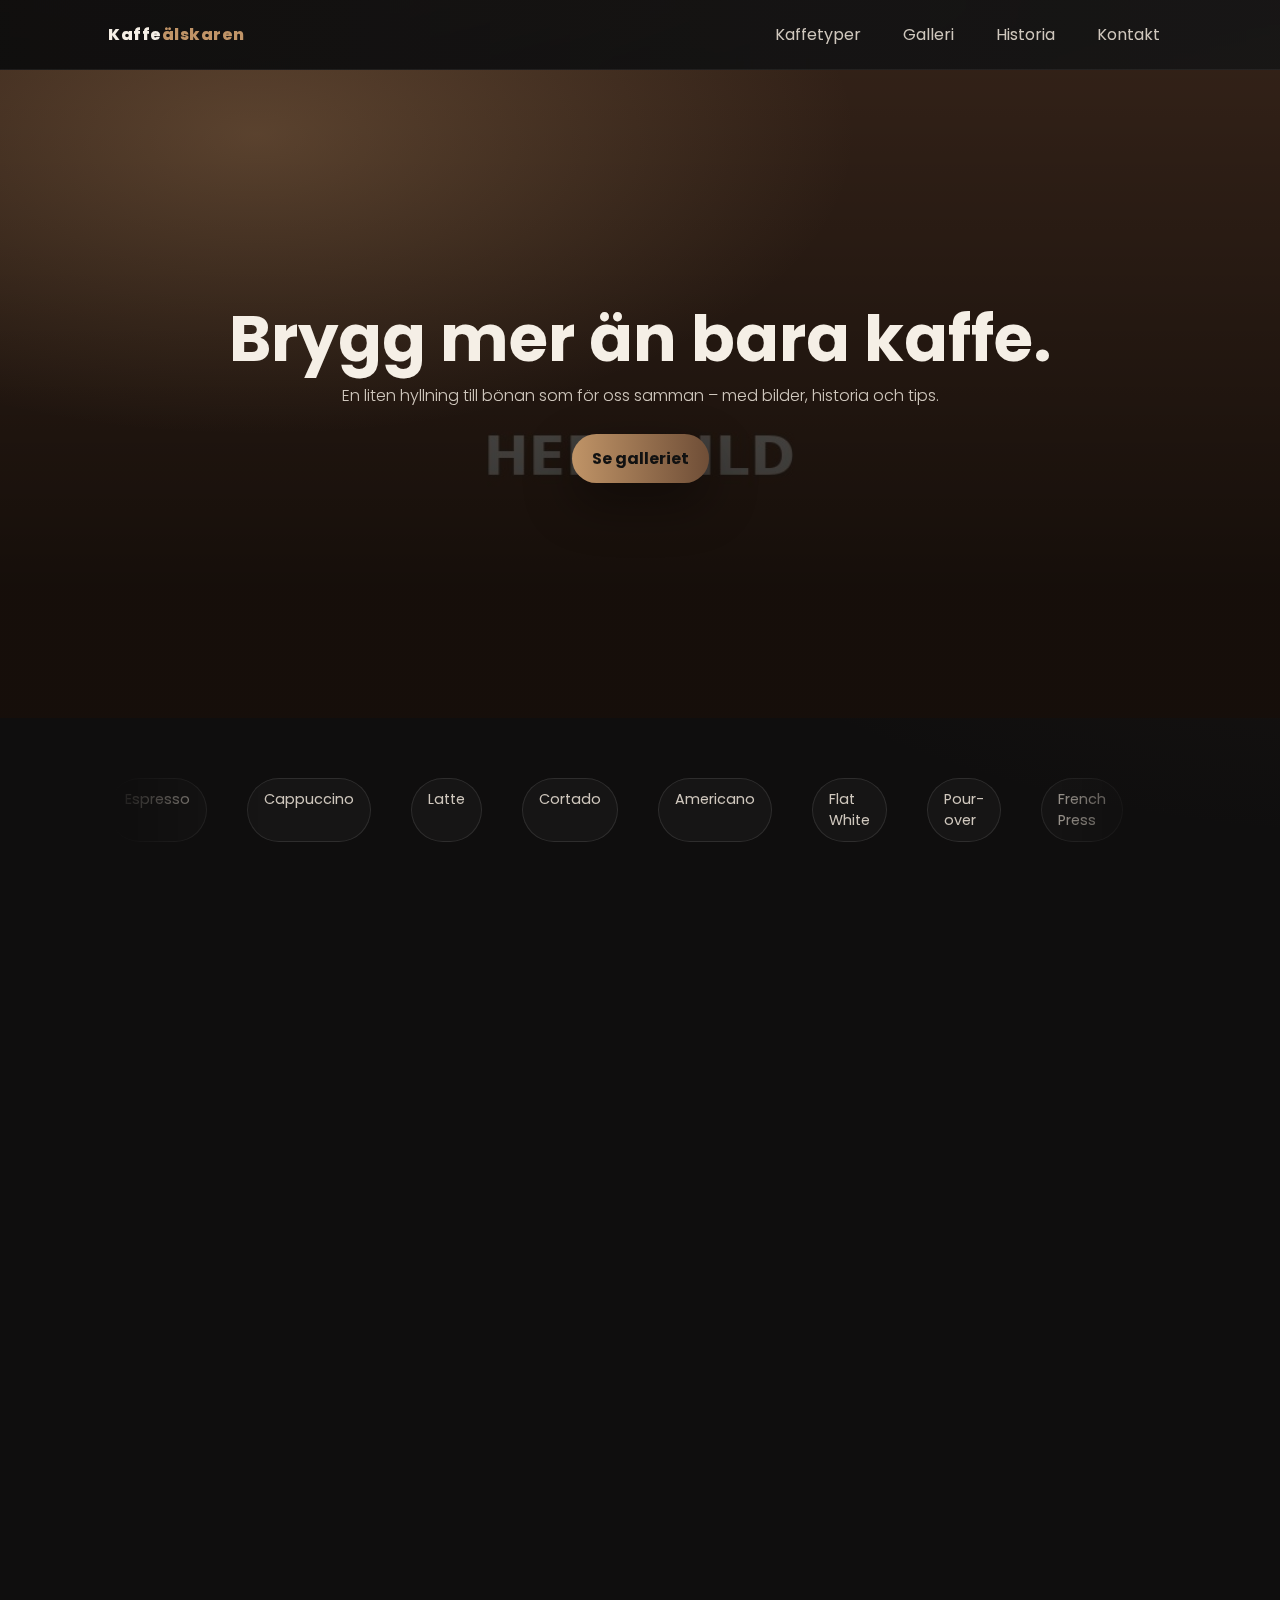
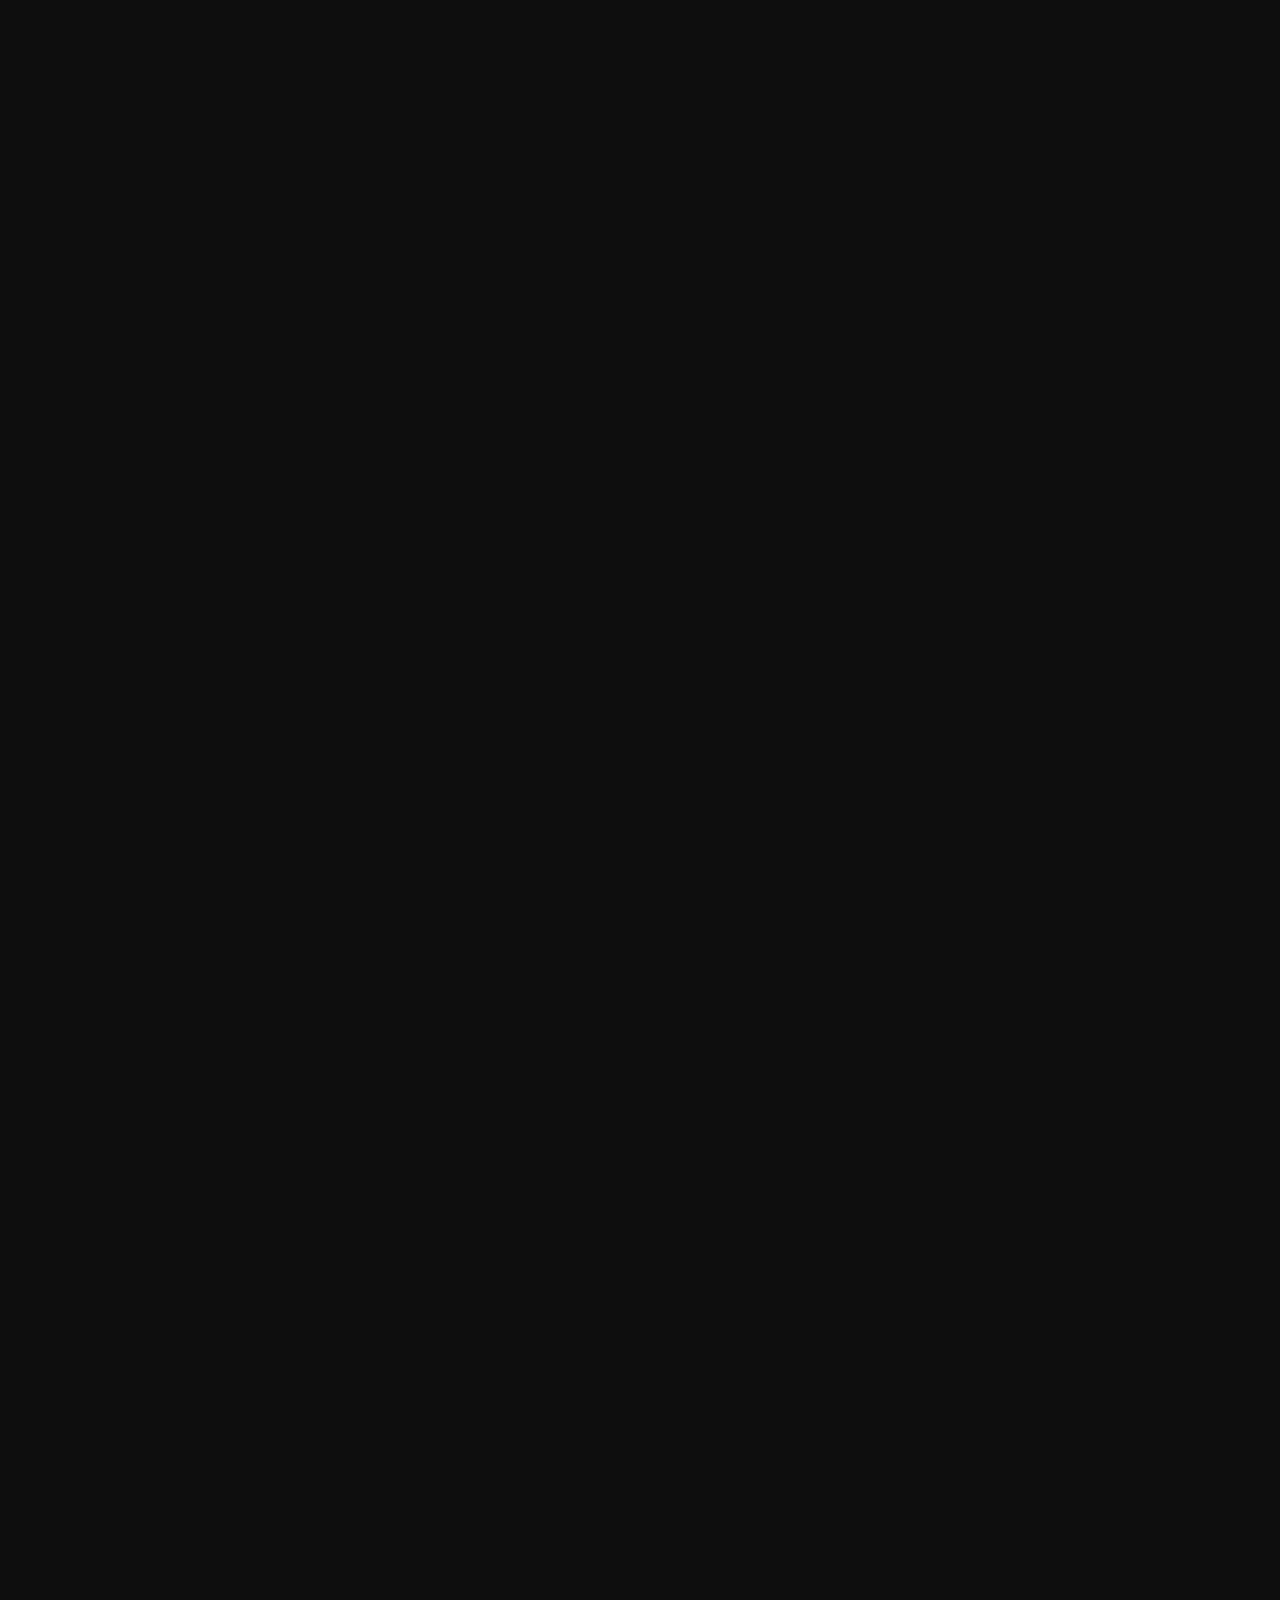
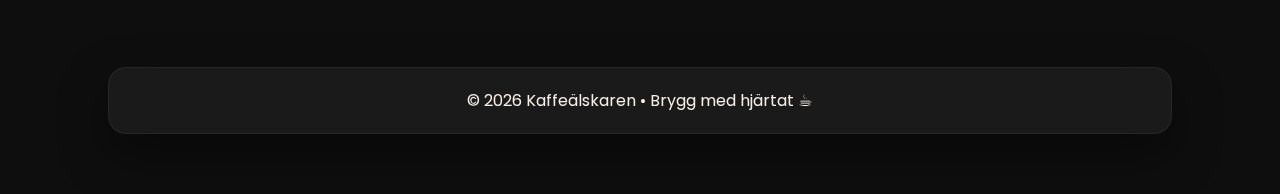
<file: index.html>
<!DOCTYPE html>
<html lang="sv">
<head>
  <meta charset="UTF-8" />
  <meta name="viewport" content="width=device-width, initial-scale=1" />
  <title>Kaffeälskaren ☕</title>
  <!-- Google Font -->
  <link href="https://fonts.googleapis.com/css2?family=Poppins:wght@300;400;600;800&display=swap" rel="stylesheet">
  <style>
    :root{
      --bg:#0f0e0e;        /* mörk bakgrund */
      --card:#1b1a1a;      /* kortbakgrund */
      --accent:#c09467;    /* kaffe-guld */
      --accent-2:#6f4e37;  /* espresso-brun */
      --text:#f5efe6;      /* ljus text */
      --muted:#cfc7bd;     /* sekundär text */
      --shadow: 0 20px 50px rgba(0,0,0,.4);
    }
    *{box-sizing:border-box}
    html{scroll-behavior:smooth}
    body{
      margin:0;
      font-family:'Poppins',system-ui,-apple-system,Segoe UI,Roboto,Arial,sans-serif;
      color:var(--text);
      background: radial-gradient(1200px 600px at 10% -10%, rgba(192,148,103,.15), transparent),
                  radial-gradient(900px 500px at 110% 10%, rgba(111,78,55,.15), transparent),
                  var(--bg);
    }
    a{color:inherit}

    /* NAV */
    .nav{
      position:sticky; top:0; z-index:1000;
      backdrop-filter:saturate(1.2) blur(12px);
      background:linear-gradient(90deg, rgba(15,14,14,.85), rgba(27,26,26,.6));
      border-bottom:1px solid rgba(255,255,255,.06);
    }
    .nav-inner{max-width:1100px;margin:auto;display:flex;align-items:center;justify-content:space-between;padding:14px 18px}
    .brand{font-weight:800;letter-spacing:.5px}
    .brand span{color:var(--accent)}
    .menu{display:flex;gap:18px}
    .menu a{padding:8px 12px;border-radius:999px;color:var(--muted);text-decoration:none}
    .menu a:hover{background:rgba(255,255,255,.06);color:var(--text)}
    .menu-toggle{display:none}

    /* HERO */
    .hero{position:relative;min-height:72vh;display:grid;place-items:center;overflow:hidden}
    .hero::before{
      content:"";position:absolute;inset:0;z-index:-2;
      background:url('hero.jpg') center/cover no-repeat fixed;
      filter:brightness(.55) saturate(1.1);
    }
    .hero::after{
      content:"";position:absolute;inset:0;z-index:-1;
      background:radial-gradient(600px 300px at 20% 10%, rgba(192,148,103,.3), transparent),
                 linear-gradient(180deg, rgba(0,0,0,.2) 0%, rgba(0,0,0,.65) 80%);
    }
    .hero-content{max-width:900px;padding:60px 20px;text-align:center}
    .title{font-size:clamp(2rem,6vw,4rem);line-height:1.05;margin:0 0 10px}
    .subtitle{color:var(--muted);font-weight:300;margin:0 0 26px}
    .cta{display:inline-block;padding:12px 20px;border-radius:999px;background:linear-gradient(90deg,var(--accent),var(--accent-2));
         color:#111;text-decoration:none;font-weight:700;box-shadow:var(--shadow);transform:translateY(0);transition:transform .2s ease}
    .cta:hover{transform:translateY(-2px)}

    /* WRAPPER & SECTIONS */
    .wrap{max-width:1100px;margin:auto;padding:60px 18px}
    .section{margin:70px 0}
    .section h2{font-size:clamp(1.6rem,3vw,2.2rem);margin:0 0 14px;color:var(--accent)}
    .section p.lead{color:var(--muted);margin:0 0 30px}

    /* CARDS (kaffetyper) */
    .cards{display:grid;grid-template-columns:repeat(3,1fr);gap:18px}
    .card{background:var(--card);border:1px solid rgba(255,255,255,.06);border-radius:18px;overflow:hidden;box-shadow:var(--shadow);
          transform:translateY(0) scale(1);transition:transform .3s ease, box-shadow .3s ease}
    .card:hover{transform:translateY(-6px) scale(1.01);box-shadow:0 30px 60px rgba(0,0,0,.45)}
    .card img{width:100%;height:180px;object-fit:cover;display:block;filter:saturate(1.05)}
    .card .pad{padding:16px}
    .chip{display:inline-block;padding:4px 10px;border-radius:999px;background:rgba(192,148,103,.15);color:var(--accent);font-size:.8rem;margin-bottom:8px}

    /* GALLERY */
    .gallery{display:grid;grid-template-columns:repeat(3,1fr);gap:12px}
    .shot{position:relative;border-radius:14px;overflow:hidden;border:1px solid rgba(255,255,255,.06);box-shadow:var(--shadow)}
    .shot img{width:100%;height:240px;object-fit:cover;display:block;transform:scale(1.02);transition:transform .5s ease}
    .shot:hover img{transform:scale(1.08)}
    .shot::after{content:"";position:absolute;inset:auto 0 0 0;height:55%;background:linear-gradient(180deg,transparent,rgba(0,0,0,.6))}

    /* KONTAKT */
    .contact{display:grid;grid-template-columns:1.1fr .9fr;gap:20px;align-items:stretch}
    .pane{background:var(--card);border:1px solid rgba(255,255,255,.06);border-radius:18px;padding:20px;box-shadow:var(--shadow)}
    label{font-size:.9rem;color:var(--muted)}
    input,textarea{width:100%;Padding:12px 14px;margin-top:6px;margin-bottom:14px;border-radius:12px;border:1px solid rgba(255,255,255,.12);background:#131313;color:var(--text)}
    textarea{resize:vertical;min-height:120px}
    .btn{padding:12px 16px;border:0;border-radius:12px;background:linear-gradient(90deg,var(--accent),var(--accent-2));color:#111;font-weight:700;cursor:pointer}
    .btn:hover{filter:brightness(1.05)}

    /* REVEAL on scroll */
    .reveal{opacity:0;transform:translateY(14px);transition:opacity .7s ease, transform .7s ease}
    .reveal.show{opacity:1;transform:none}

    /* MARQUEE beans */
    .beans{display:flex;gap:40px;overflow:hidden;mask-image:linear-gradient(90deg,transparent,black 15%,black 85%,transparent)}
    .beans .row{display:flex;gap:40px;animation:slide 26s linear infinite}
    @keyframes slide{to{transform:translateX(-50%)}}
    .bean{padding:10px 16px;border:1px solid rgba(255,255,255,.1);background:rgba(255,255,255,.03);border-radius:999px;color:var(--muted);font-size:.9rem}

    /* RESPONSIVE */
    @media (max-width: 900px){
      .cards{grid-template-columns:1fr 1fr}
      .gallery{grid-template-columns:1fr 1fr}
      .contact{grid-template-columns:1fr}
      .hero{min-height:64vh}
    }
    @media (max-width: 580px){
      .nav-inner{padding:12px}
      .menu{display:none}
      .menu-toggle{display:inline-flex;gap:8px;align-items:center;padding:8px 12px;border-radius:10px;border:1px solid rgba(255,255,255,.1);background:rgba(255,255,255,.04)}
      .menu.open{display:flex;flex-direction:column;position:absolute;top:58px;right:12px;background:rgba(22,22,22,.96);padding:10px;border-radius:14px;border:1px solid rgba(255,255,255,.08)}
      .cards{grid-template-columns:1fr}
      .gallery{grid-template-columns:1fr}
    }
  </style>
</head>
<body>
  <!-- NAV -->
  <nav class="nav">
    <div class="nav-inner">
      <div class="brand">Kaffe<span>älskaren</span></div>
      <button class="menu-toggle" aria-label="Meny" onclick="document.querySelector('.menu').classList.toggle('open')">☰ Meny</button>
      <div class="menu">
        <a href="#typer">Kaffetyper</a>
        <a href="#galleri">Galleri</a>
        <a href="#historia">Historia</a>
        <a href="#kontakt">Kontakt</a>
      </div>
    </div>
  </nav>

  <!-- HERO -->
  <header class="hero">
    <div class="hero-content reveal">
      <h1 class="title">Brygg mer än bara kaffe.</h1>
      <p class="subtitle">En liten hyllning till bönan som för oss samman – med bilder, historia och tips.</p>
      <a class="cta" href="#galleri">Se galleriet</a>
    </div>
  </header>

  <main class="wrap">
    <!-- Liten rullande rad "kaffebönor" -->
    <div class="beans" aria-hidden="true">
      <div class="row">
        <span class="bean">Espresso</span><span class="bean">Cappuccino</span><span class="bean">Latte</span><span class="bean">Cortado</span><span class="bean">Americano</span><span class="bean">Flat White</span>
        <span class="bean">Pour-over</span><span class="bean">French Press</span><span class="bean">Macchiato</span><span class="bean">Cold Brew</span>
      </div>
      <div class="row" aria-hidden="true">
        <span class="bean">Espresso</span><span class="bean">Cappuccino</span><span class="bean">Latte</span><span class="bean">Cortado</span><span class="bean">Americano</span><span class="bean">Flat White</span>
        <span class="bean">Pour-over</span><span class="bean">French Press</span><span class="bean">Macchiato</span><span class="bean">Cold Brew</span>
      </div>
    </div>

    <!-- KAFFETYPER -->
    <section id="typer" class="section">
      <h2 class="reveal">Kaffetyper</h2>
      <p class="lead reveal">Välj din favorit – från intensiv espresso till silkig latte.</p>
      <div class="cards">
        <article class="card reveal">
          <img src="coffee1.jpg" alt="Espresso i liten kopp" />
          <div class="pad">
            <span class="chip">Espresso</span>
            <h3>Ren kraft i en klunk</h3>
            <p class="muted">Koncentrerad, intensiv och basen till många kaffedrycker.</p>
          </div>
        </article>
        <article class="card reveal">
          <img src="coffee2.jpg" alt="Latte med latte art" />
          <div class="pad">
            <span class="chip">Latte</span>
            <h3>Mjukt och mjölkigt</h3>
            <p class="muted">Perfekt balans mellan espresso och ångad mjölk.</p>
          </div>
        </article>
        <article class="card reveal">
          <img src="coffee3.jpg" alt="Cold brew i glas" />
          <div class="pad">
            <span class="chip">Cold Brew</span>
            <h3>Kallbryggt, långsamt & lent</h3>
            <p class="muted">Bryggt kallt i många timmar – låg beska, stor smak.</p>
          </div>
        </article>
      </div>
    </section>

    <!-- GALLERI -->
    <section id="galleri" class="section">
      <h2 class="reveal">Galleri</h2>
      <p class="lead reveal">Ett smakprov på kaffets många uttryck.</p>
      <div class="gallery">
        <figure class="shot reveal"><img src="coffee4.jpg" alt="Bönor och kvarn" /></figure>
        <figure class="shot reveal"><img src="coffee5.jpg" alt="Latte art i närbild" /></figure>
        <figure class="shot reveal"><img src="coffee6.jpg" alt="Chemex bryggning" /></figure>
        <figure class="shot reveal"><img src="coffee7.jpg" alt="Cappuccino på café" /></figure>
        <figure class="shot reveal"><img src="coffee8.jpg" alt="Espressomaskin" /></figure>
        <figure class="shot reveal"><img src="coffee9.jpg" alt="Iskaffe" /></figure>
      </div>
    </section>

    <!-- HISTORIA -->
    <section id="historia" class="section">
      <h2 class="reveal">Kaffehistoria</h2>
      <p class="lead reveal">Från Etiopien på 800-talet till dagens tredje vågens kaffekultur.</p>
      <div class="pane reveal">
        <p>
          Enligt legenden upptäckte herdpojken Kaldi kaffebönans uppiggande effekt i Etiopien. Drycken spred sig
          via Arabiska halvön till Europa under 1600-talet och blev snabbt en kulturell samlingspunkt. Idag fortsätter
          hantverk, ursprung och hållbarhet att forma hur vi odlar, rostar och brygger.
        </p>
      </div>
    </section>

    <!-- KONTAKT -->
    <section id="kontakt" class="section">
      <h2 class="reveal">Kontakt</h2>
      <div class="contact">
        <form class="pane reveal" action="mailto:dinemail@example.com" method="post" enctype="text/plain">
          <label for="namn">Namn</label>
          <input id="namn" name="Namn" type="text" placeholder="Ditt namn" required>
          <label for="epost">E‑post</label>
          <input id="epost" name="Email" type="email" placeholder="din@adress.se" required>
          <label for="msg">Meddelande</label>
          <textarea id="msg" name="Meddelande" placeholder="Skriv ditt meddelande här..." required></textarea>
          <button class="btn" type="submit">Skicka</button>
          <p style="color:var(--muted);font-size:.9rem;margin-top:10px">Vill du ha riktig formulärhantering utan e‑postklient? Byt <code>action</code> till en tjänst som Formspree.</p>
        </form>
        <aside class="pane reveal" aria-label="Kontaktinformation">
          <h3 style="margin-top:0">Hitta oss</h3>
          <p>📍 Bryggaregatan 7, 123 45 Kaffestad</p>
          <p>📧 kontakt@kaffealskaren.se</p>
          <p>🕒 Mån–Fre 08:00–17:00</p>
          <hr style="border-color:rgba(255,255,255,.08)">
          <p style="color:var(--muted)">Följ oss på sociala medier för fler bryggtips och latte art!
          </p>
        </aside>
      </div>
    </section>
  </main>

  <footer class="wrap" style="padding-top:0">
    <div class="pane" style="text-align:center">
      © <span id="year"></span> Kaffeälskaren • Brygg med hjärtat ☕
    </div>
  </footer>

  <script>
    // År i footern
    document.getElementById('year').textContent = new Date().getFullYear();

    // Scroll reveal
    const io = new IntersectionObserver((entries)=>{
      entries.forEach(e=>{ if(e.isIntersecting){ e.target.classList.add('show'); io.unobserve(e.target);} })
    },{threshold:.14});
    document.querySelectorAll('.reveal').forEach(el=>io.observe(el));
  </script>
</body>
</html>
</file>
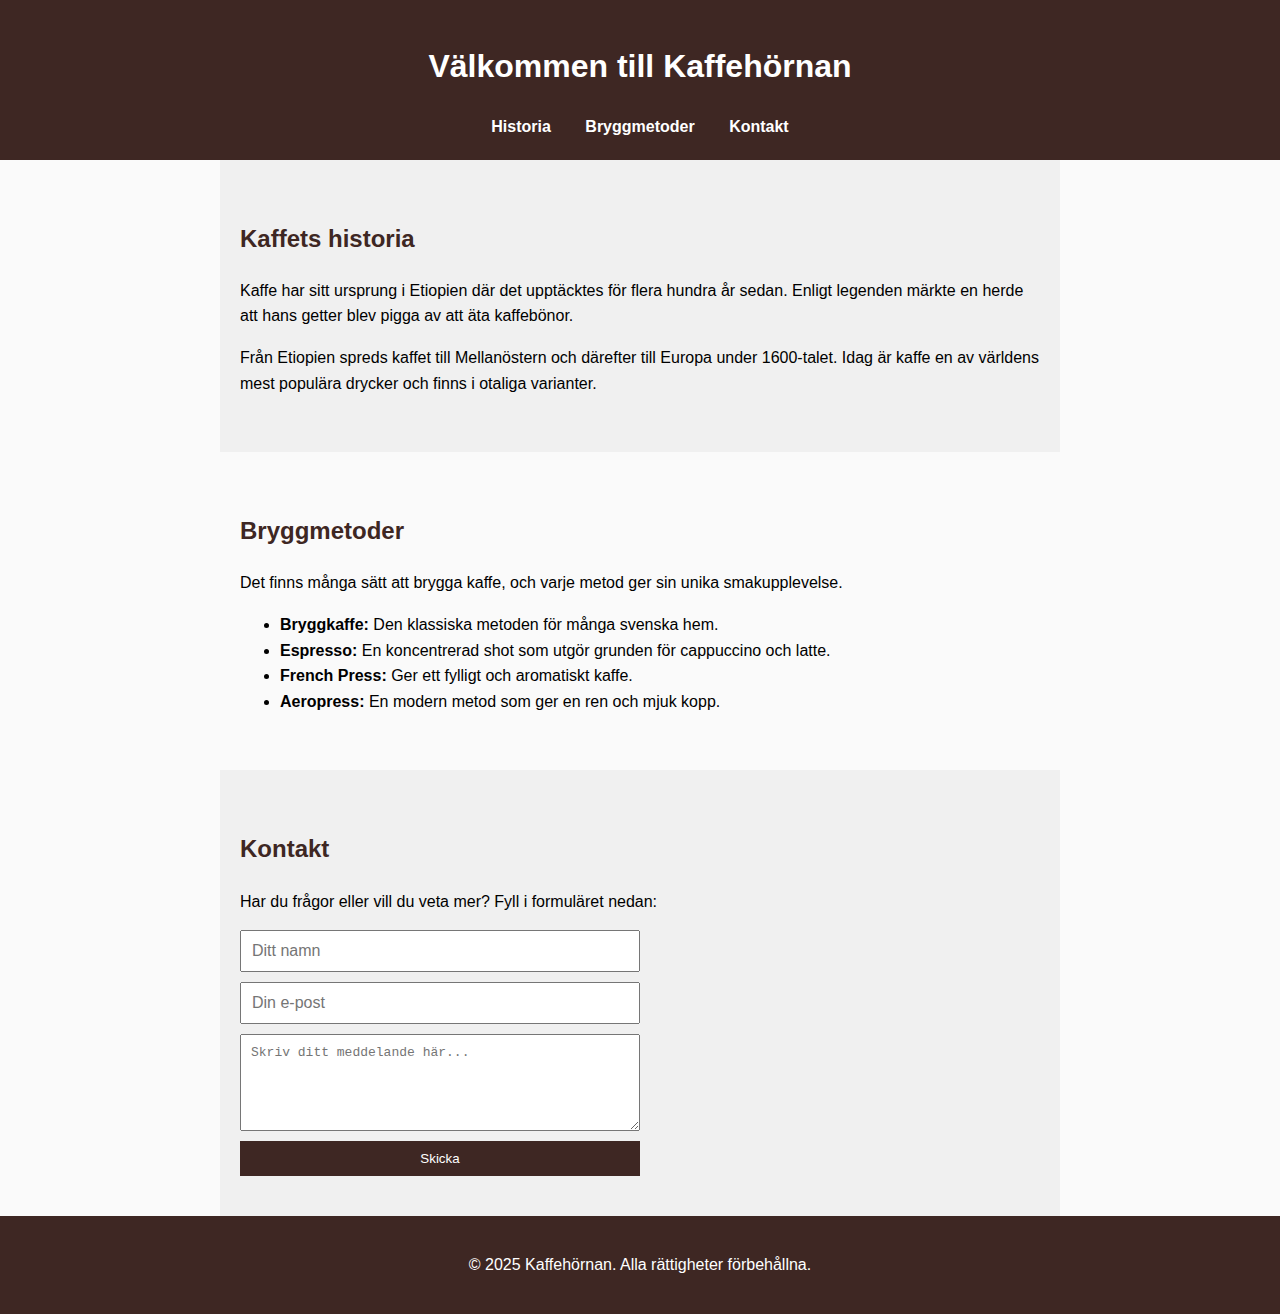
<file: kaffehemsida/index.html>
<!DOCTYPE html>
<html lang="sv">
<head>
  <meta charset="UTF-8">
  <meta name="viewport" content="width=device-width, initial-scale=1.0">
  <title>Kaffehemsida</title>
  <style>
    body { font-family: Arial, sans-serif; margin:0; padding:0; line-height:1.6; background:#fafafa; }
    header { background:#3e2723; color:#fff; padding:20px; text-align:center; }
    nav a { color:#fff; margin:0 15px; text-decoration:none; font-weight:bold; }
    section { padding:40px 20px; max-width:800px; margin:auto; }
    section:nth-child(even) { background:#f0f0f0; }
    h2 { color:#3e2723; }
    form { display:flex; flex-direction:column; max-width:400px; }
    input, textarea { margin-bottom:10px; padding:10px; font-size:1em; }
    button { background:#3e2723; color:#fff; padding:10px; border:none; cursor:pointer; }
    button:hover { background:#5d4037; }
    footer { text-align:center; padding:20px; background:#3e2723; color:#fff; }
  </style>
</head>
<body>
  <header>
    <h1>Välkommen till Kaffehörnan</h1>
    <nav>
      <a href="#historia">Historia</a>
      <a href="#bryggmetoder">Bryggmetoder</a>
      <a href="#kontakt">Kontakt</a>
    </nav>
  </header>

  <section id="historia">
    <h2>Kaffets historia</h2>
    <p>Kaffe har sitt ursprung i Etiopien där det upptäcktes för flera hundra år sedan. Enligt legenden märkte en herde att hans getter blev pigga av att äta kaffebönor.</p>
    <p>Från Etiopien spreds kaffet till Mellanöstern och därefter till Europa under 1600-talet. Idag är kaffe en av världens mest populära drycker och finns i otaliga varianter.</p>
  </section>

  <section id="bryggmetoder">
    <h2>Bryggmetoder</h2>
    <p>Det finns många sätt att brygga kaffe, och varje metod ger sin unika smakupplevelse.</p>
    <ul>
      <li><strong>Bryggkaffe:</strong> Den klassiska metoden för många svenska hem.</li>
      <li><strong>Espresso:</strong> En koncentrerad shot som utgör grunden för cappuccino och latte.</li>
      <li><strong>French Press:</strong> Ger ett fylligt och aromatiskt kaffe.</li>
      <li><strong>Aeropress:</strong> En modern metod som ger en ren och mjuk kopp.</li>
    </ul>
  </section>

  <section id="kontakt">
    <h2>Kontakt</h2>
    <p>Har du frågor eller vill du veta mer? Fyll i formuläret nedan:</p>
    <form>
      <input type="text" placeholder="Ditt namn" required>
      <input type="email" placeholder="Din e-post" required>
      <textarea rows="5" placeholder="Skriv ditt meddelande här..." required></textarea>
      <button type="submit">Skicka</button>
    </form>
  </section>

  <footer>
    <p>&copy; 2025 Kaffehörnan. Alla rättigheter förbehållna.</p>
  </footer>
</body>
</html>
</file>
